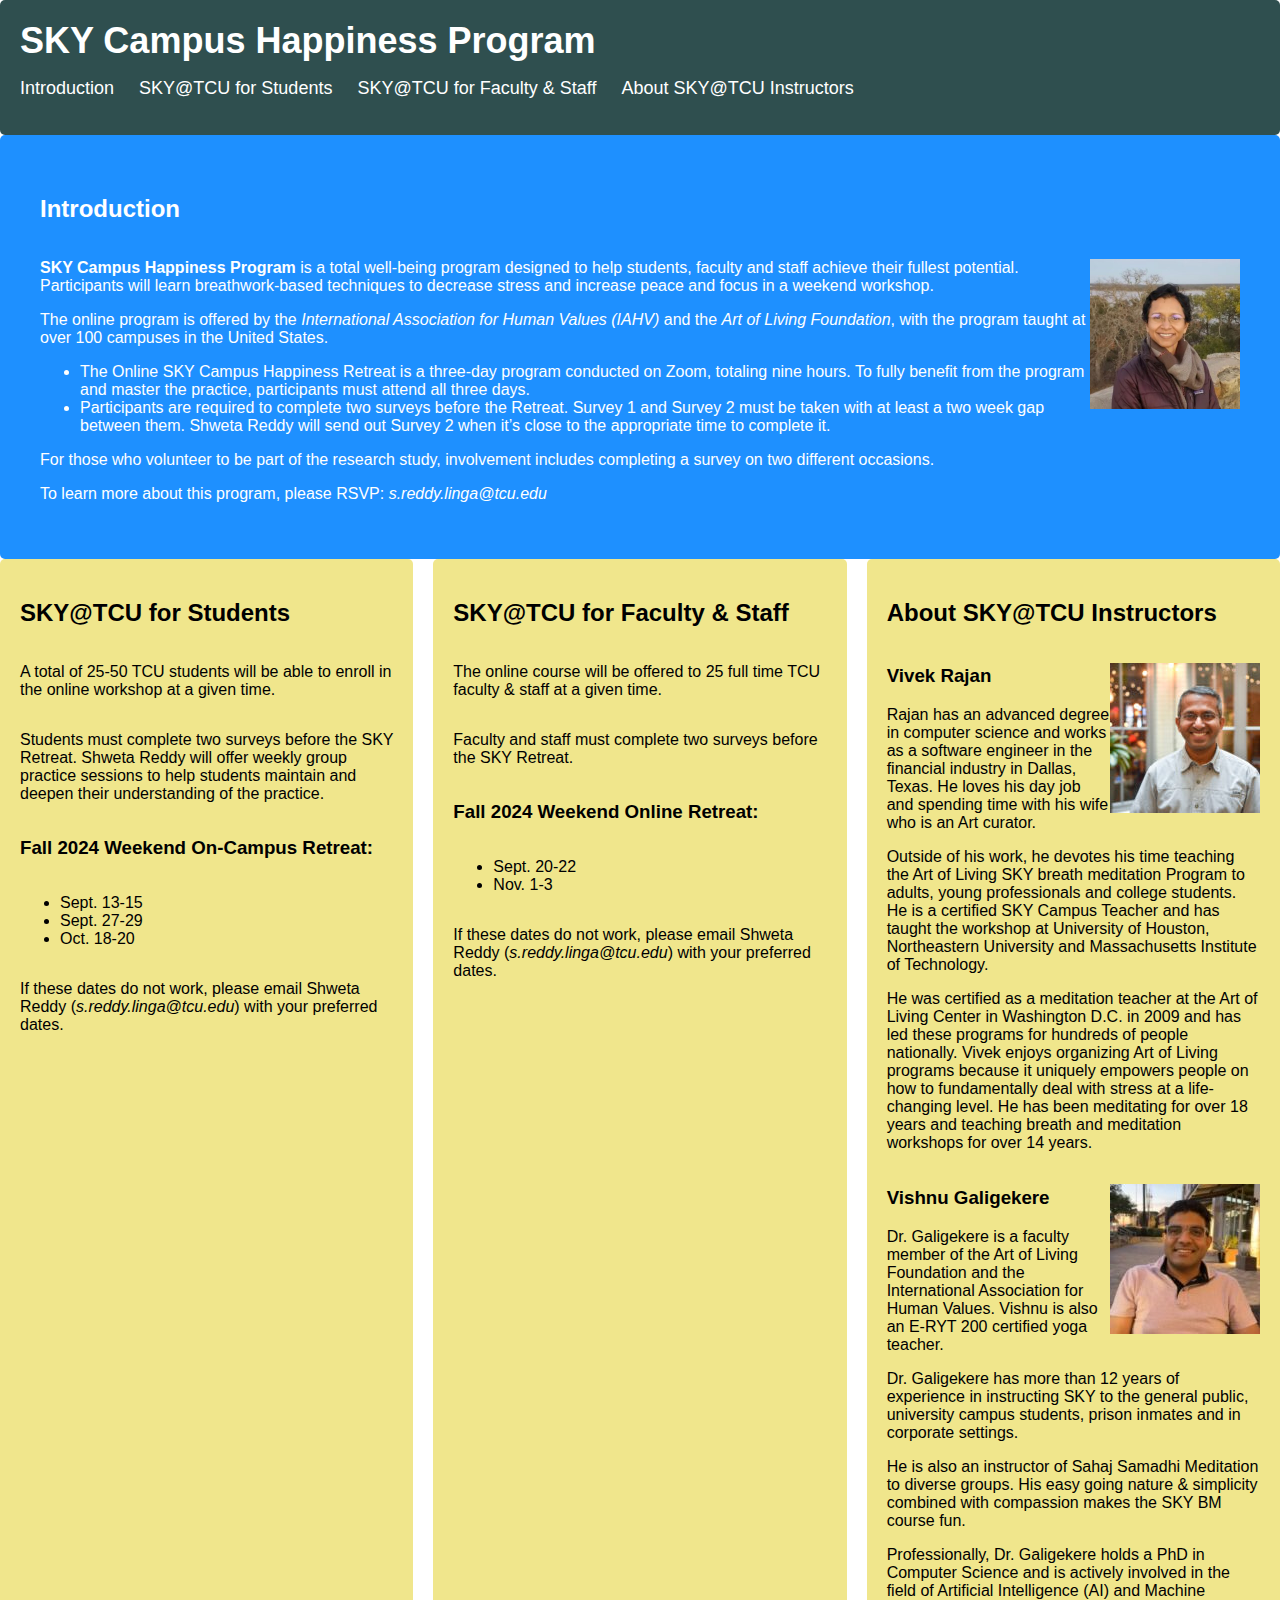
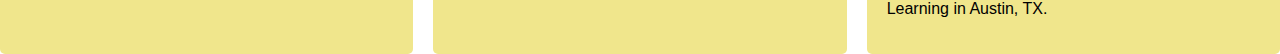
<file: index.html>
<!DOCTYPE html>
<html lang="en">
<head>
    <meta charset="UTF-8">
    <meta name="viewport" content="width=device-width, initial-scale=1.0">
    <title>SKY Campus Happiness Program</title>
    <link rel="stylesheet" href="style.css">
</head>
<body>
    <!-- Header section -->
    <header>
        <h1>SKY Campus Happiness Program</h1>
        <nav>
            <ul>
                <li><a href="#introduction">Introduction</a></li>
                <li><a href="#students">SKY@TCU for Students</a></li>
                <li><a href="#faculty">SKY@TCU for Faculty & Staff</a></li>
                <li><a href="#instructors">About SKY@TCU Instructors</a></li>
            </ul>
        </nav>
    </header>

    <!-- Main content -->
    <main id="introduction" class="hero">
        <h2>Introduction</h2>
        <div>
            <p><img src="images/ShwetaReddy.jpg" alt="Shweta Reddy"><b>SKY Campus Happiness Program</b> is a total well-being program designed to help students, faculty and staff achieve their fullest potential. Participants will learn breathwork-based techniques to decrease stress and increase peace and focus in a weekend workshop.</p>
            <p>The online program is offered by the <i>International Association for Human Values (IAHV)</i> and the <i>Art of Living Foundation</i>, with the program taught at over 100 campuses in the United States.</p>
            <ul>
                <li>The Online SKY Campus Happiness Retreat is a three-day program conducted on Zoom, totaling nine hours. To fully benefit from the program and master the practice, participants must attend all three days.</li>
                <li>Participants are required to complete two surveys before the Retreat. Survey 1 and Survey 2 must be taken with at least a two week gap between them. Shweta Reddy will send out Survey 2 when it’s close to the appropriate time to complete it.</li>
            </ul>
            <p>For those who volunteer to be part of the research study, involvement includes completing a survey on two different occasions.</p>
            <p>To learn more about this program, please RSVP: <i>s.reddy.linga@tcu.edu</i></p>
        </div>
    </main>
    <section class="cards-container">
        <div id="students" class="card">
            <h2>SKY@TCU for Students</h2>
            <p>A total of 25-50 TCU students will be able to enroll in the online workshop at a given time.</p>
            <p>Students must complete two surveys before the SKY Retreat. Shweta Reddy will offer weekly group practice sessions to help students maintain and deepen their understanding of the practice.</p>
            <h3>Fall 2024 Weekend On-Campus Retreat:</h3>
            <ul>
                <li>Sept. 13-15</li>
                <li>Sept. 27-29</li>
                <li>Oct. 18-20</li>
            </ul>
            <p>If these dates do not work, please email Shweta Reddy (<i>s.reddy.linga@tcu.edu</i>) with your preferred dates.</p>
        </div>
        <div id="faculty" class="card">
            <h2>SKY@TCU for Faculty & Staff</h2>
            <p>The online course will be offered to 25 full time TCU faculty & staff at a given time.</p>
            <p>Faculty and staff must complete two surveys before the SKY Retreat.</p>
            <h3>Fall 2024 Weekend Online Retreat:</h3>
            <ul>
                <li>Sept. 20-22</li>
                <li>Nov. 1-3</li>
            </ul>
            <p>If these dates do not work, please email Shweta Reddy (<i>s.reddy.linga@tcu.edu</i>) with your preferred dates.</p>
        </div>
        <div id="instructors" class="card">
            <h2>About SKY@TCU Instructors</h2>
            <div>
                <p><img src="images/VivekRajan.jpg" alt="Vivek Rajan"><h3>Vivek Rajan</h3>Rajan has an advanced degree in computer science and works as a software engineer in the financial industry in Dallas, Texas. He loves his day job and spending time with his wife who is an Art curator.</p>
                <p>Outside of his work, he devotes his time teaching the Art of Living SKY breath meditation Program to adults, young professionals and college students. He is a certified SKY Campus Teacher and has taught the workshop at University of Houston,  Northeastern University and Massachusetts Institute of Technology.</p>
                <p>He was certified as a meditation teacher at the Art of Living Center in Washington D.C. in 2009 and has led these programs for hundreds of people nationally. Vivek enjoys organizing Art of Living programs because it uniquely empowers people on how to fundamentally deal with stress at a life-changing level. He has been meditating for over 18 years and teaching breath and meditation workshops for over 14 years.</p>
            </div>
            <div>
                <p><img src="images/VishnuGaligekere.jpg" alt="Vishnu Galigekere"><h3>Vishnu Galigekere</h3>Dr. Galigekere is a faculty member of the Art of Living Foundation and the International Association for Human Values. Vishnu is also an E-RYT 200 certified yoga teacher.</p>
                <p>Dr. Galigekere has more than 12 years of experience in instructing SKY to the general public, university campus students, prison inmates and in corporate settings.</p>
                <p>He is also an instructor of Sahaj Samadhi Meditation to diverse groups. His easy going nature & simplicity combined with compassion makes the SKY BM course fun.</p>
                <p>Professionally, Dr. Galigekere holds a PhD in Computer Science and is actively involved in the field of Artificial Intelligence (AI) and Machine Learning in Austin, TX.</p>
            </div>
        </div>
    </section>
</body>
</html>
</file>
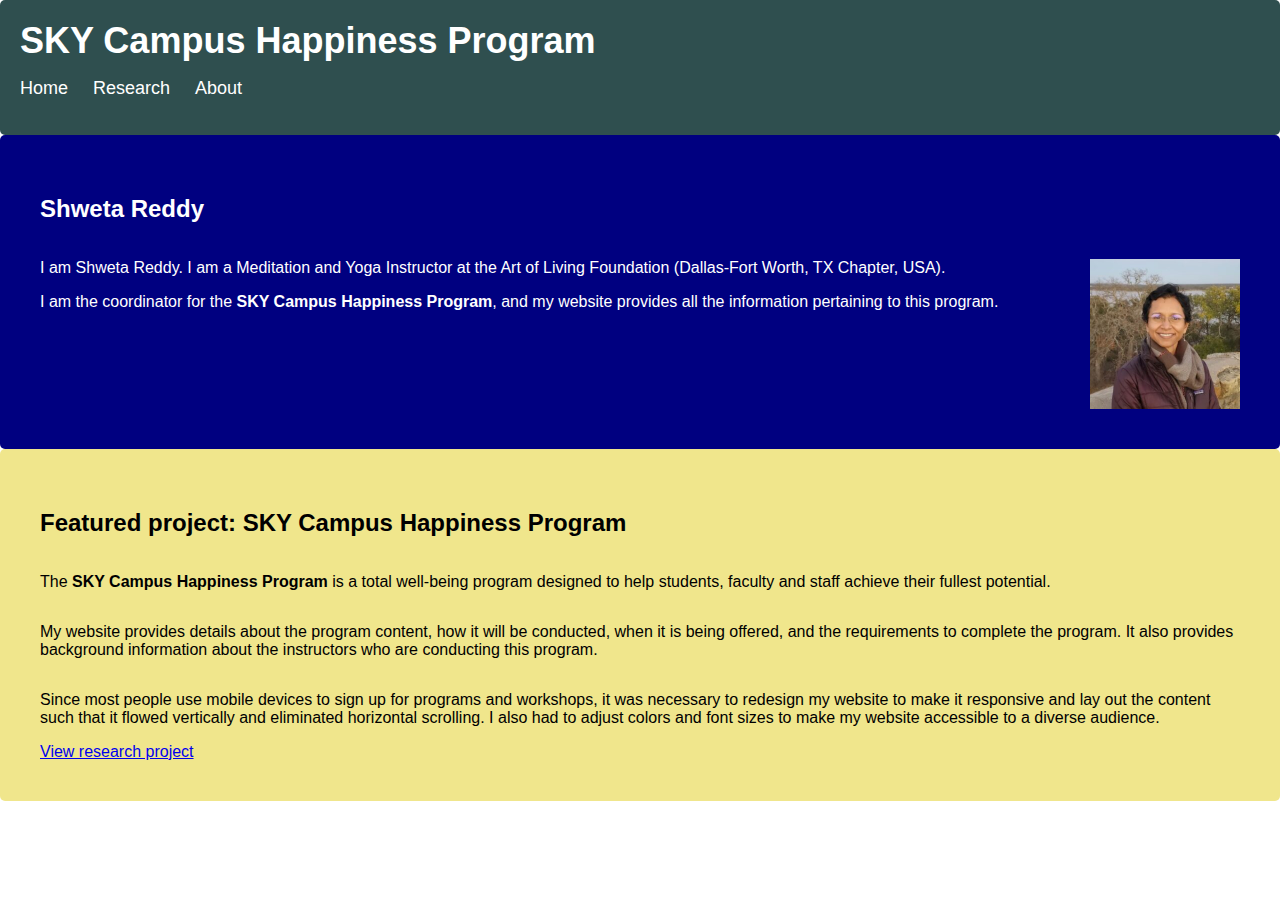
<file: final-portfolio/index.html>
<!DOCTYPE html>
<html lang="en">
<head>
    <meta charset="UTF-8">
    <meta name="viewport" content="width=device-width, initial-scale=1.0">
    <title>SKY Campus Happiness Program</title>
    <link rel="stylesheet" href="style.css">
</head>
<body>
    <header>
        <h1>SKY Campus Happiness Program</h1>
        <nav>
            <ul>
                <li><a href="index.html" title="Portfolio home page">Home</a></li>
                <li><a href="research.html" title="Research project information">Research</a></li>
                <li><a href="about.html" title="About me">About</a></li>
            </ul>
        </nav>
    </header>
    <section id="introduction" class="intro">
        <h2>Shweta Reddy</h2>
        <div>
            <p><img src="images/ShwetaReddy.jpg" alt="Profile image of Shweta Reddy">I am Shweta Reddy. I am a Meditation and Yoga Instructor at the Art of Living Foundation (Dallas-Fort Worth, TX Chapter, USA). </p>
            <p>I am the coordinator for the <b>SKY Campus Happiness Program</b>, and my website provides all the information pertaining to this program.</p>
        </div>
    </section>
    <section class="featured-project">
        <h2>Featured project: SKY Campus Happiness Program</h2>
        <p>The <b>SKY Campus Happiness Program</b> is a total well-being program designed to help students, faculty and staff achieve their fullest potential.</p>
        <p>My website provides details about the program content, how it will be conducted, when it is being offered, and the requirements to complete the program. It also provides background information about the instructors who are conducting this program.</p>
        <p>Since most people use mobile devices to sign up for programs and workshops, it was necessary to redesign my website to make it responsive and lay out the content such that it flowed vertically and eliminated horizontal scrolling. I also had to adjust colors and font sizes to make my website accessible to a diverse audience.</p>
        <div>
            <a href="research.html" title="Research project information">View research project</a>
        </div>
    </section>
</body>
</html>
</file>
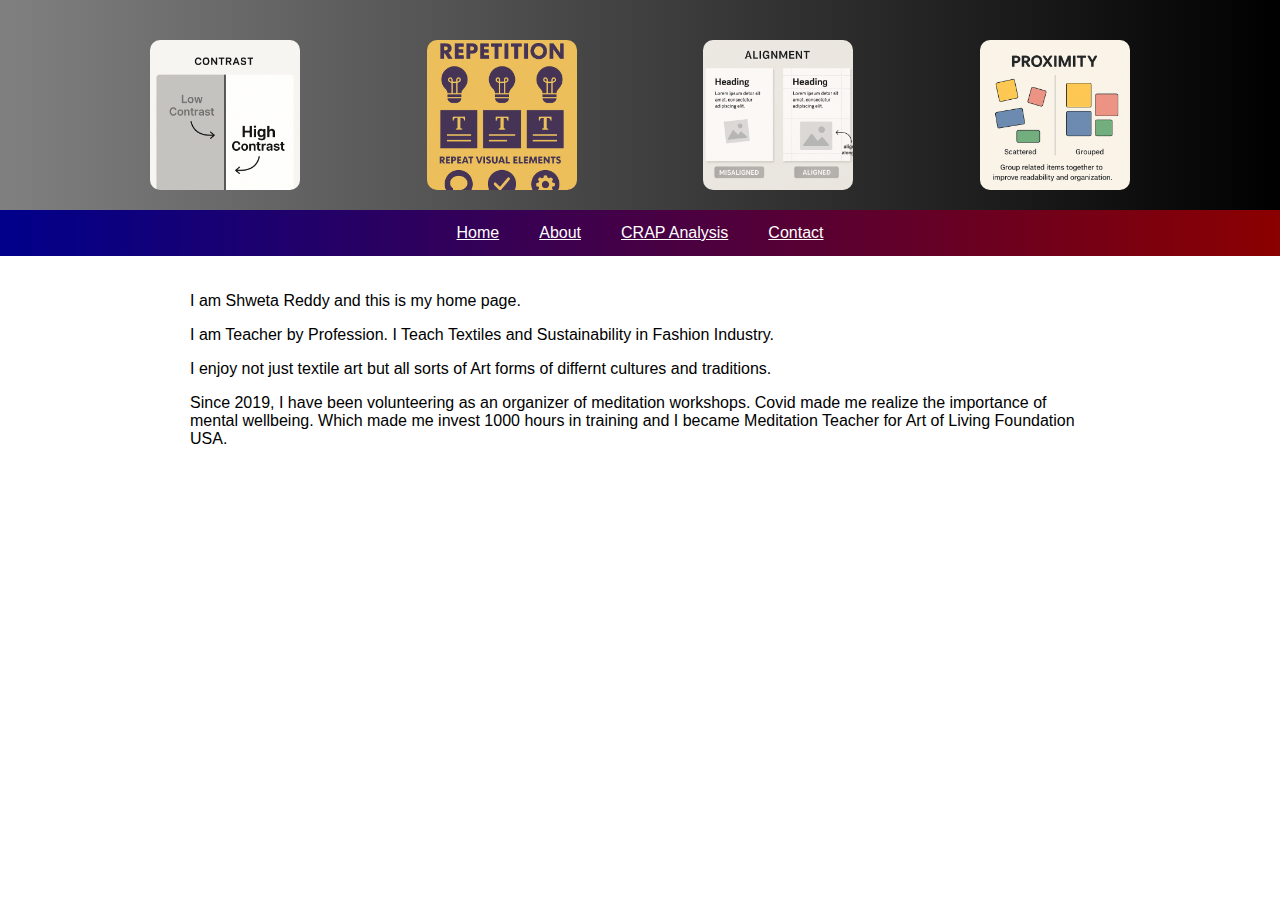
<file: week2/index.html>
<!DOCTYPE html>
<html lang="en">
<head>
  <meta charset="UTF-8" />
  <title>Home</title>
  <link rel="stylesheet" href="style.css" />
</head>
<body>
  <header>
    <img class="banner-image" src="images/Banner_CRAP_Contrast.png" alt="Contrast" />
    <img class="banner-image" src="images/Banner_CRAP_Repetition.png" alt="Repetition" />
    <img class="banner-image" src="images/Banner_CRAP_Alignment.png" alt="Alignment" />
    <img class="banner-image" src="images/Banner_CRAP_Proximity.png" alt="Proximity" />
  </header>
  <nav>
    <a href="index.html">Home</a>
    <a href="about.html">About</a>
    <a href="crap-analysis.html">CRAP Analysis</a>
    <a href="contact.html">Contact</a>
  </nav>
  <main>
    <p>I am Shweta Reddy and this is my home page.</p>
    <p>I am Teacher by Profession. I Teach Textiles and Sustainability in Fashion Industry.</p>
	<p>I enjoy not just textile art but all sorts of Art forms of differnt cultures and traditions.</p>
	<p>Since 2019, I have been volunteering as an organizer of meditation workshops. Covid made me realize the importance of mental wellbeing.
	Which made me invest 1000 hours in training and I became Meditation Teacher for Art of Living Foundation USA.</p>
  </main>
</body>
</html>
</file>
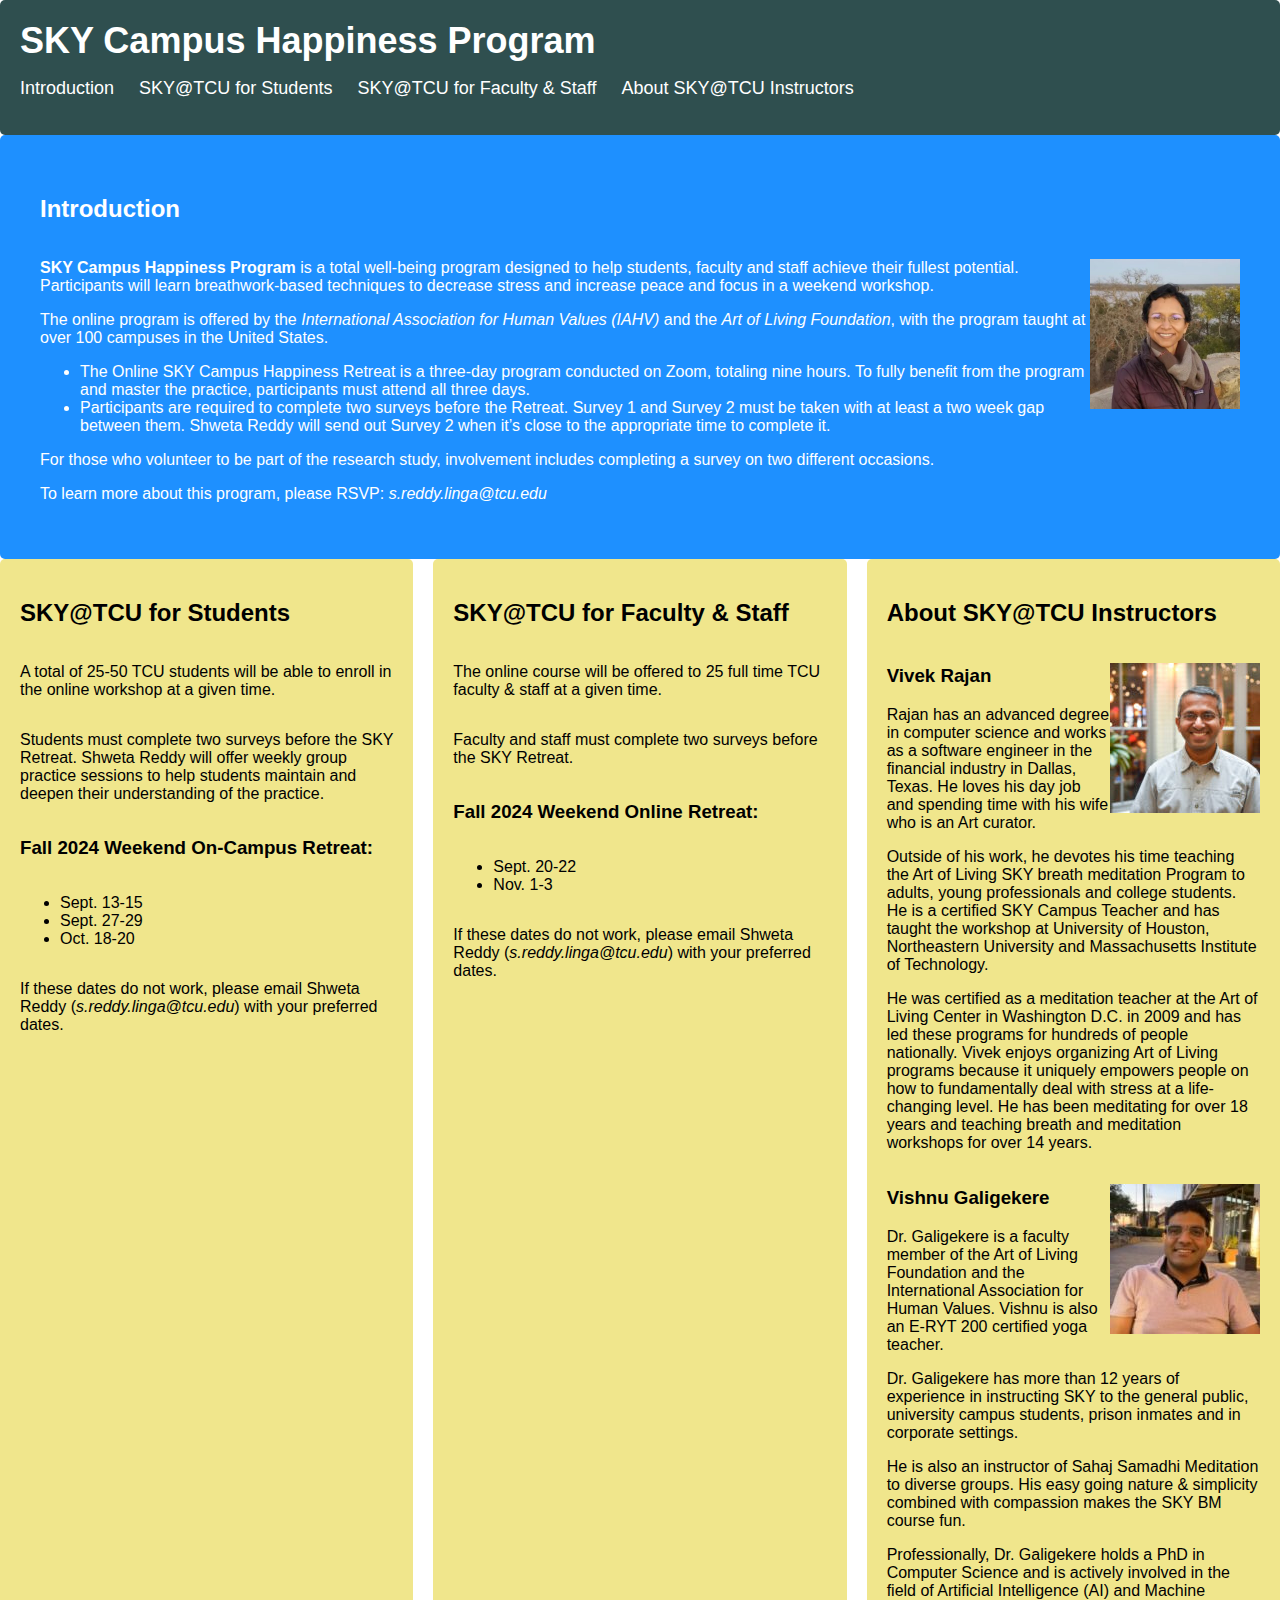
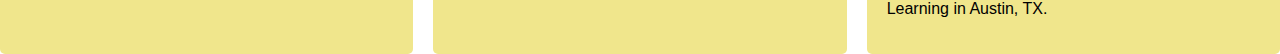
<file: week3/index.html>
<!DOCTYPE html>
<html lang="en">
<head>
    <meta charset="UTF-8">
    <meta name="viewport" content="width=device-width, initial-scale=1.0">
    <title>SKY Campus Happiness Program</title>
    <link rel="stylesheet" href="style.css">
</head>
<body>
    <!-- Header section -->
    <header>
        <h1>SKY Campus Happiness Program</h1>
        <nav>
            <ul>
                <li><a href="#introduction">Introduction</a></li>
                <li><a href="#students">SKY@TCU for Students</a></li>
                <li><a href="#faculty">SKY@TCU for Faculty & Staff</a></li>
                <li><a href="#instructors">About SKY@TCU Instructors</a></li>
            </ul>
        </nav>
    </header>

    <!-- Main content -->
    <main id="introduction" class="hero">
        <h2>Introduction</h2>
        <div>
            <p><img src="images/ShwetaReddy.jpg" alt="Profile"><b>SKY Campus Happiness Program</b> is a total well-being program designed to help students, faculty and staff achieve their fullest potential. Participants will learn breathwork-based techniques to decrease stress and increase peace and focus in a weekend workshop.</p>
            <p>The online program is offered by the <i>International Association for Human Values (IAHV)</i> and the <i>Art of Living Foundation</i>, with the program taught at over 100 campuses in the United States.</p>
            <ul>
                <li>The Online SKY Campus Happiness Retreat is a three-day program conducted on Zoom, totaling nine hours. To fully benefit from the program and master the practice, participants must attend all three days.</li>
                <li>Participants are required to complete two surveys before the Retreat. Survey 1 and Survey 2 must be taken with at least a two week gap between them. Shweta Reddy will send out Survey 2 when it’s close to the appropriate time to complete it.</li>
            </ul>
            <p>For those who volunteer to be part of the research study, involvement includes completing a survey on two different occasions.</p>
            <p>To learn more about this program, please RSVP: <i>s.reddy.linga@tcu.edu</i></p>
        </div>
    </main>
    <section class="cards-container">
        <div id="students" class="card">
            <h2>SKY@TCU for Students</h2>
            <p>A total of 25-50 TCU students will be able to enroll in the online workshop at a given time.</p>
            <p>Students must complete two surveys before the SKY Retreat. Shweta Reddy will offer weekly group practice sessions to help students maintain and deepen their understanding of the practice.</p>
            <h3>Fall 2024 Weekend On-Campus Retreat:</h3>
            <ul>
                <li>Sept. 13-15</li>
                <li>Sept. 27-29</li>
                <li>Oct. 18-20</li>
            </ul>
            <p>If these dates do not work, please email Shweta Reddy (<i>s.reddy.linga@tcu.edu</i>) with your preferred dates.</p>
        </div>
        <div id="faculty" class="card">
            <h2>SKY@TCU for Faculty & Staff</h2>
            <p>The online course will be offered to 25 full time TCU faculty & staff at a given time.</p>
            <p>Faculty and staff must complete two surveys before the SKY Retreat.</p>
            <h3>Fall 2024 Weekend Online Retreat:</h3>
            <ul>
                <li>Sept. 20-22</li>
                <li>Nov. 1-3</li>
            </ul>
            <p>If these dates do not work, please email Shweta Reddy (<i>s.reddy.linga@tcu.edu</i>) with your preferred dates.</p>
        </div>
        <div id="instructors" class="card">
            <h2>About SKY@TCU Instructors</h2>
            <div>
                <p><img src="images/VivekRajan.jpg" alt="Vivek Rajan"><h3>Vivek Rajan</h3>Rajan has an advanced degree in computer science and works as a software engineer in the financial industry in Dallas, Texas. He loves his day job and spending time with his wife who is an Art curator.</p>
                <p>Outside of his work, he devotes his time teaching the Art of Living SKY breath meditation Program to adults, young professionals and college students. He is a certified SKY Campus Teacher and has taught the workshop at University of Houston,  Northeastern University and Massachusetts Institute of Technology.</p>
                <p>He was certified as a meditation teacher at the Art of Living Center in Washington D.C. in 2009 and has led these programs for hundreds of people nationally. Vivek enjoys organizing Art of Living programs because it uniquely empowers people on how to fundamentally deal with stress at a life-changing level. He has been meditating for over 18 years and teaching breath and meditation workshops for over 14 years.</p>
            </div>
            <div>
                <p><img src="images/VishnuGaligekere.jpg" alt="Vishnu Galigekere"><h3>Vishnu Galigekere</h3>Dr. Galigekere is a faculty member of the Art of Living Foundation and the International Association for Human Values. Vishnu is also an E-RYT 200 certified yoga teacher.</p>
                <p>Dr. Galigekere has more than 12 years of experience in instructing SKY to the general public, university campus students, prison inmates and in corporate settings.</p>
                <p>He is also an instructor of Sahaj Samadhi Meditation to diverse groups. His easy going nature & simplicity combined with compassion makes the SKY BM course fun.</p>
                <p>Professionally, Dr. Galigekere holds a PhD in Computer Science and is actively involved in the field of Artificial Intelligence (AI) and Machine Learning in Austin, TX.</p>
            </div>
        </div>
    </section>
</body>
</html>
</file>
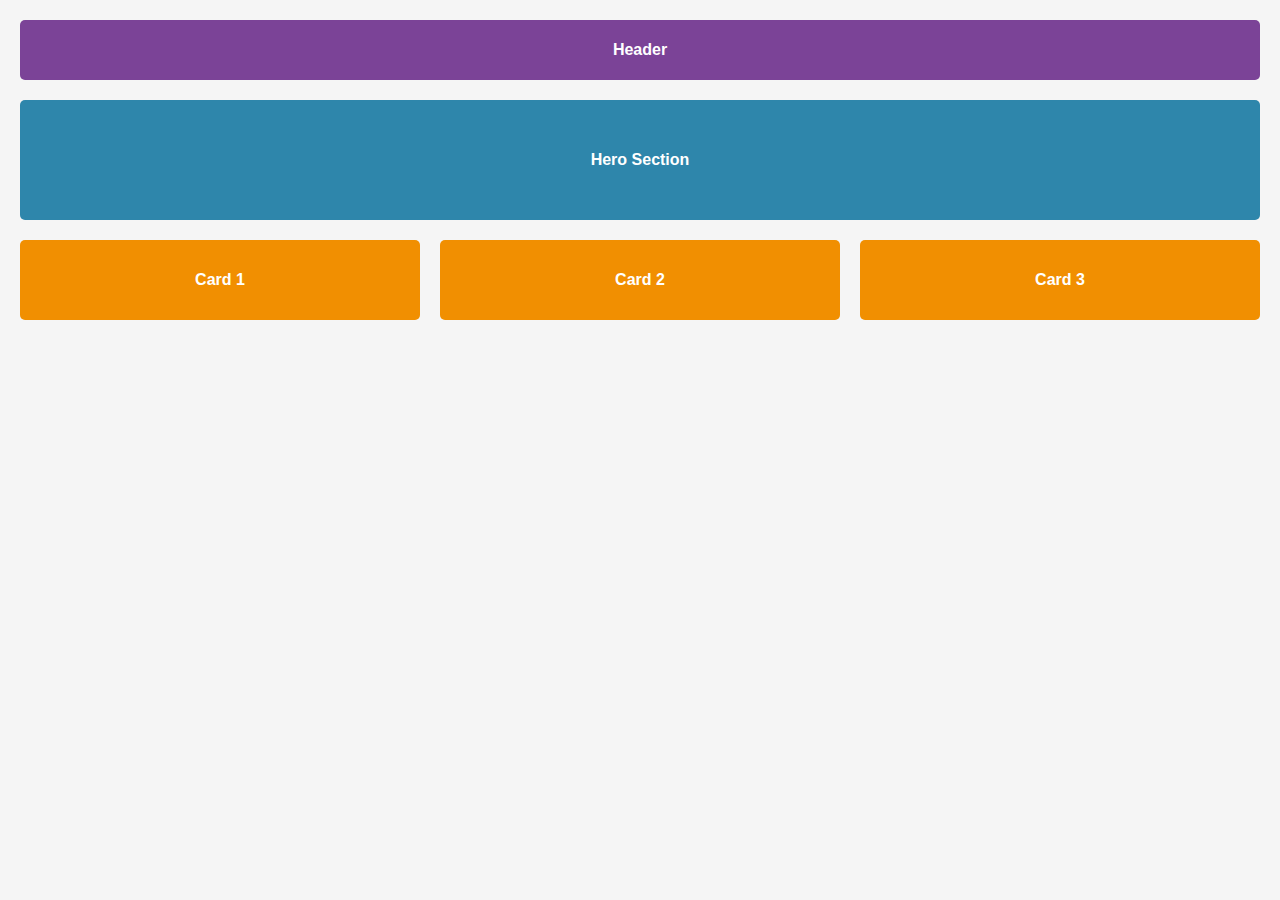
<file: index-flexbox.html>
<!DOCTYPE html>
<html lang="en">
<head>
    <meta charset="UTF-8">
    <meta name="viewport" content="width=device-width, initial-scale=1.0">
    <title>Flexbox Layout</title>
    <link rel="stylesheet" href="style-flexbox.css">
</head>
<body>
    <header class="header">Header</header>
    <main class="hero">Hero Section</main>
    <section class="cards-container">
        <div class="card">Card 1</div>
        <div class="card">Card 2</div>
        <div class="card">Card 3</div>
    </section>
</body>
</html>
</file>
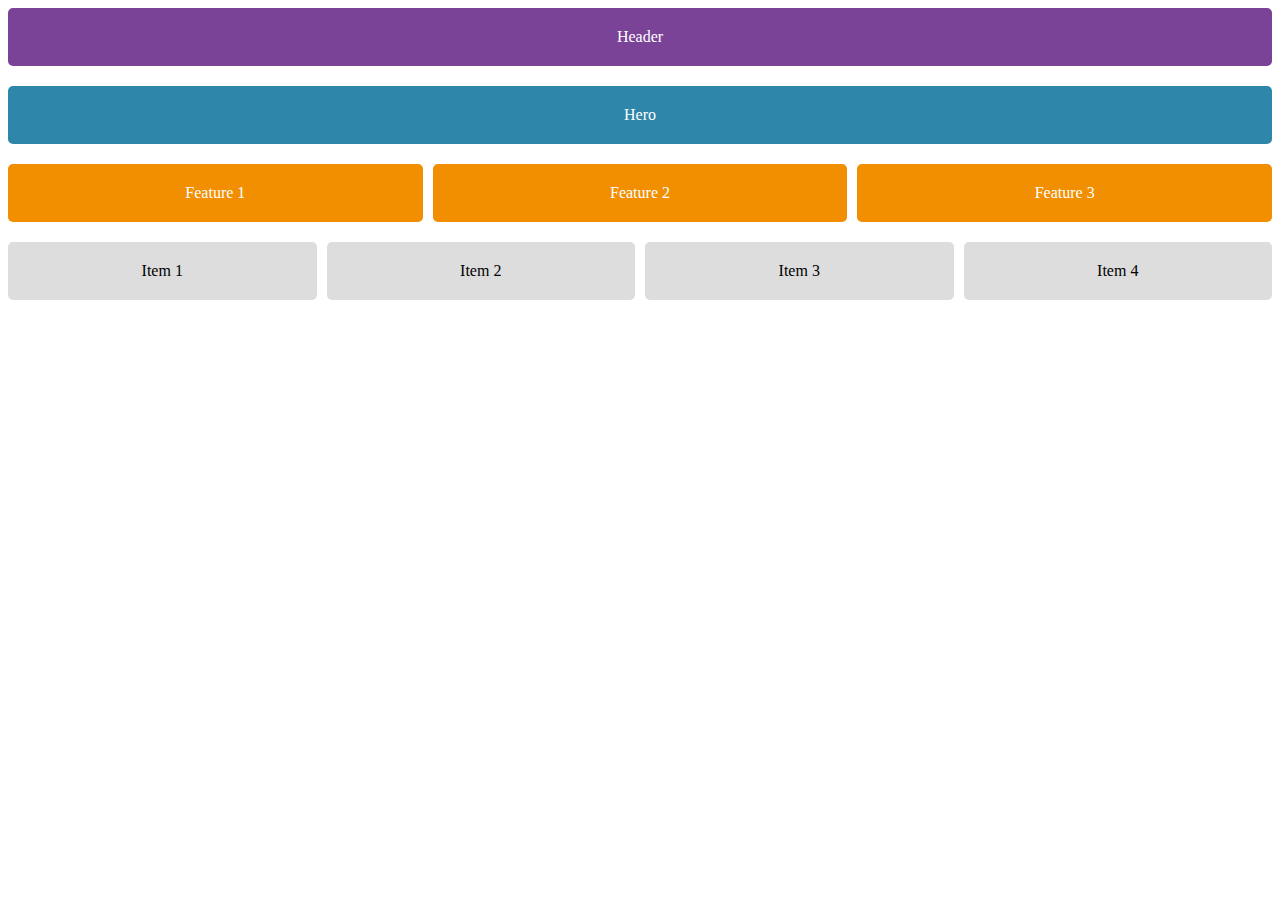
<file: index-gridlayout.html>
<!DOCTYPE html>
<html lang="en">
<head>
  <meta charset="UTF-8">
  <meta name="viewport" content="width=device-width, initial-scale=1.0">
  <title>Grid Layout</title>
  <link rel="stylesheet" href="style-gridlayout.css">
</head>
<body>
  <div class="grid-container">
    <div class="header">Header</div>
    <div class="hero">Hero</div>
    <div class="features">
      <div>Feature 1</div>
      <div>Feature 2</div>
      <div>Feature 3</div>
    </div>
    <div class="gallery">
      <div>Item 1</div>
      <div>Item 2</div>
      <div>Item 3</div>
      <div>Item 4</div>
    </div>
  </div>
</body>
</html>
</file>
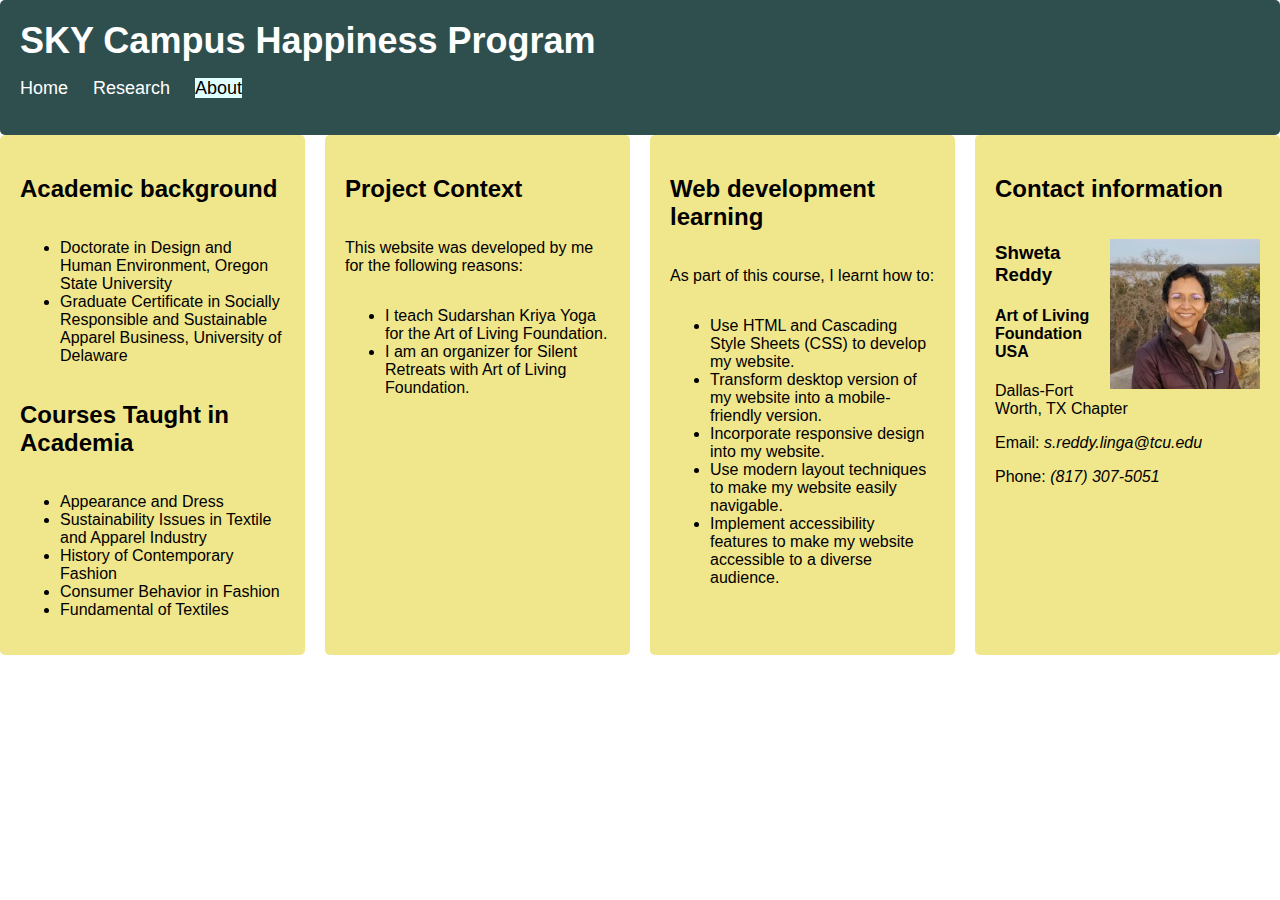
<file: final-portfolio/about.html>
<!DOCTYPE html>
<html lang="en">
<head>
    <meta charset="UTF-8">
    <meta name="viewport" content="width=device-width, initial-scale=1.0">
    <title>SKY Campus Happiness Program</title>
    <link rel="stylesheet" href="style.css">
</head>
<body>
    <header>
        <h1>SKY Campus Happiness Program</h1>
        <nav>
            <ul>
                <li><a href="index.html" title="Portfolio home page">Home</a></li>
                <li><a href="research.html" title="Research project information">Research</a></li>
                <li><a href="about.html" title="About me" class="current">About</a></li>
            </ul>
        </nav>
    </header>
    <section class="cards-container">
        <div id="background" class="card">
            <h2>Academic background</h2>
            <ul>
                <li>Doctorate in Design and Human Environment, Oregon State University</li>
                <li>Graduate Certificate in Socially Responsible and Sustainable Apparel Business, University of Delaware</li>
            </ul>
            <h2>Courses Taught in Academia</h2>	
            <ul>
                <li>Appearance and Dress</li>
                <li>Sustainability Issues in Textile and Apparel Industry</li>
                <li>History of Contemporary Fashion</li>
                <li>Consumer Behavior in Fashion</li>
                <li>Fundamental of Textiles</li>
            </ul>
        </div>
        <div id="context" class="card">
            <h2>Project Context</h2>
            <p>This website was developed by me for the following reasons:</p>
            <ul>
                <li>I teach Sudarshan Kriya Yoga for the Art of Living Foundation.</li>
                <li>I am an organizer for Silent Retreats with Art of Living Foundation.</li>
            </ul>    
        </div>
        <div id="learning" class="card">
            <h2>Web development learning</h2>
            <p>As part of this course, I learnt how to:</p>          
            <ul>
                <li>Use HTML and Cascading Style Sheets (CSS) to develop my website.</li>
                <li>Transform desktop version of my website into a mobile-friendly version.</li>
                <li>Incorporate responsive design into my website.</li>
                <li>Use modern layout techniques to make my website easily navigable.</li>
                <li>Implement accessibility features to make my website accessible to a diverse audience.</li>
            </ul>    
        </div>
        <div id="contact" class="card">
            <h2>Contact information</h2>
            <div>
                <p><img src="images/ShwetaReddy.jpg" alt="Profile image of Shweta Reddy"><h3>Shweta Reddy</h3></p>
                <h4>Art of Living Foundation USA</h4>
                <p>Dallas-Fort Worth, TX Chapter</p>
                <p>Email: <i>s.reddy.linga@tcu.edu</i></p>
                <p>Phone: <i>(817) 307-5051</i></p>
            </div>
        </div>
    </section>
</body>
</html>
</file>
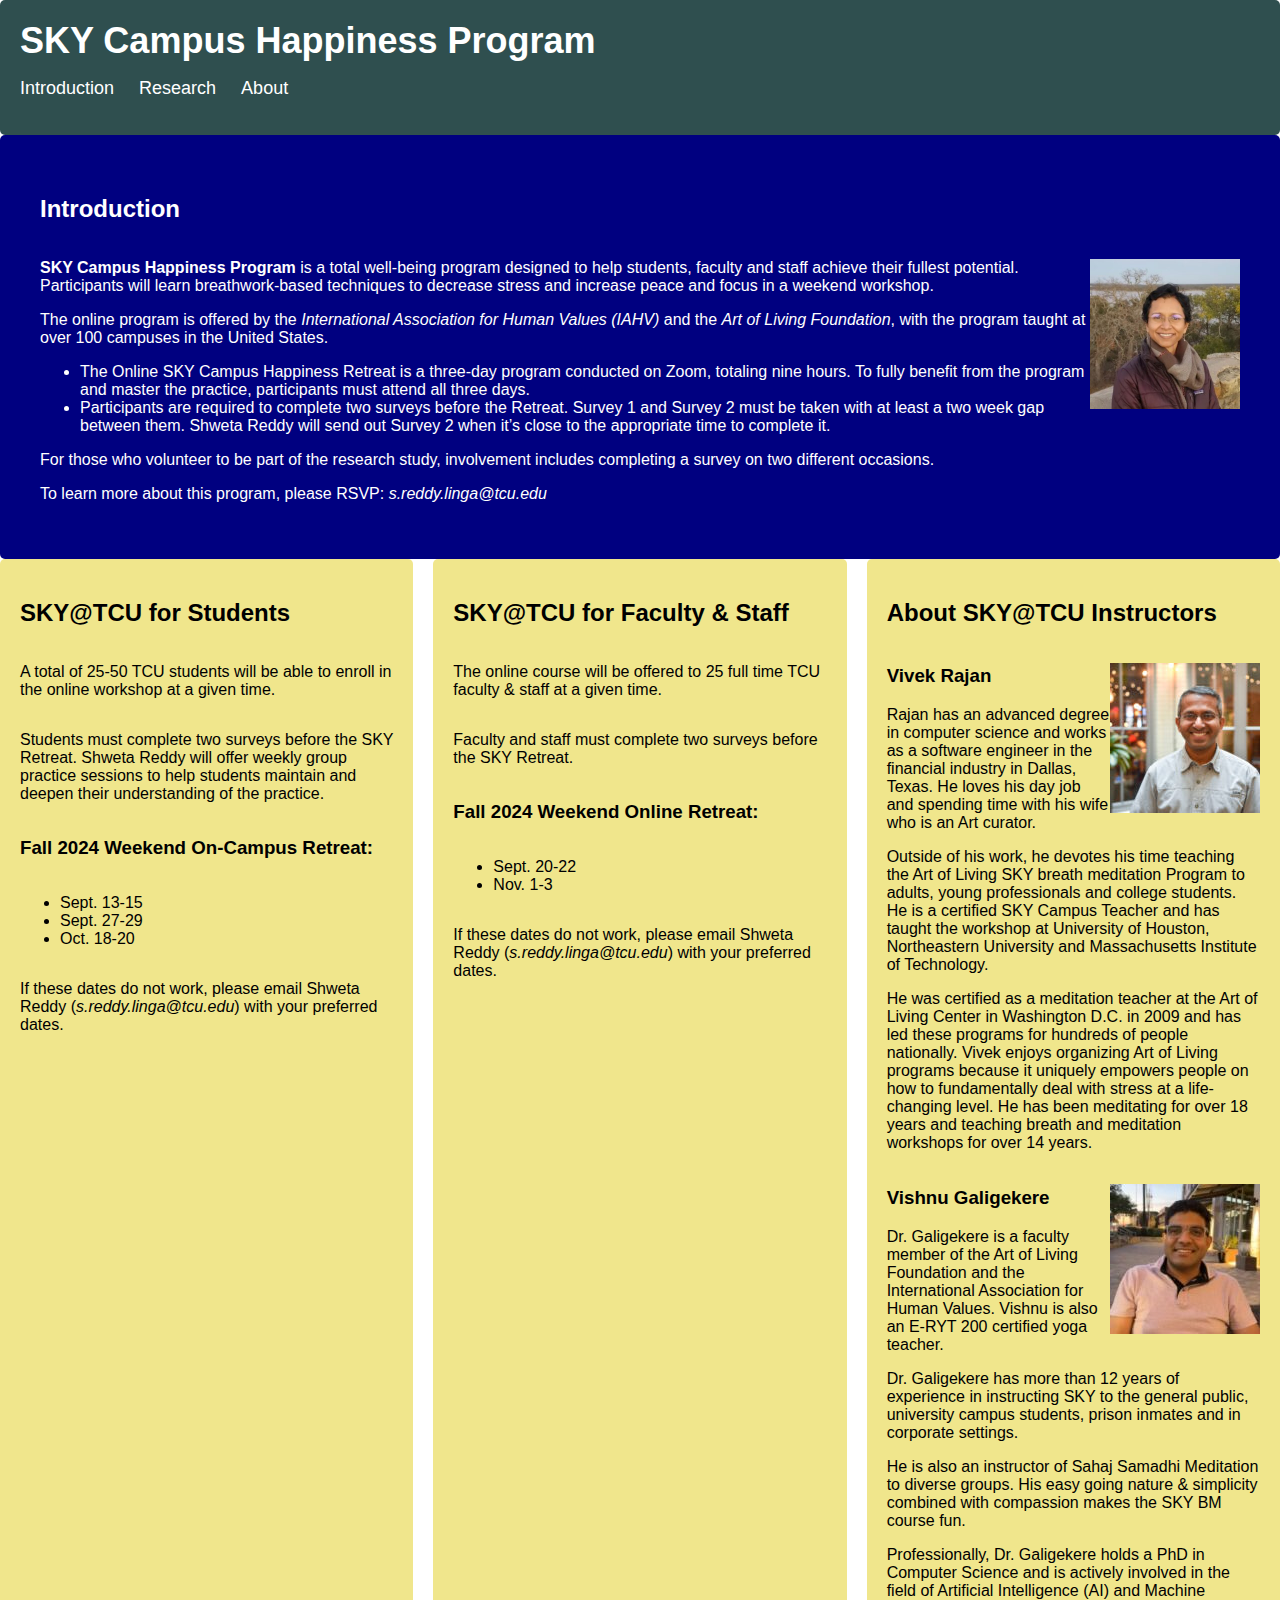
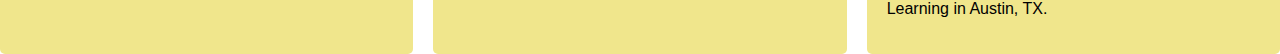
<file: final-portfolio/research.html>
<!DOCTYPE html>
<html lang="en">
<head>
    <meta charset="UTF-8">
    <meta name="viewport" content="width=device-width, initial-scale=1.0">
    <title>SKY Campus Happiness Program</title>
    <link rel="stylesheet" href="style.css">
</head>
<body>
    <header>
        <h1>SKY Campus Happiness Program</h1>
        <nav>
            <ul>
                <li><a href="index.html">Introduction</a></li>
                <li><a href="research.html">Research</a></li>
                <li><a href="about.html">About</a></li>
            </ul>
        </nav>
    </header>

    <main id="introduction" class="hero">
        <h2>Introduction</h2>
        <div>
            <p><img src="images/ShwetaReddy.jpg" alt="Shweta Reddy"><b>SKY Campus Happiness Program</b> is a total well-being program designed to help students, faculty and staff achieve their fullest potential. Participants will learn breathwork-based techniques to decrease stress and increase peace and focus in a weekend workshop.</p>
            <p>The online program is offered by the <i>International Association for Human Values (IAHV)</i> and the <i>Art of Living Foundation</i>, with the program taught at over 100 campuses in the United States.</p>
            <ul>
                <li>The Online SKY Campus Happiness Retreat is a three-day program conducted on Zoom, totaling nine hours. To fully benefit from the program and master the practice, participants must attend all three days.</li>
                <li>Participants are required to complete two surveys before the Retreat. Survey 1 and Survey 2 must be taken with at least a two week gap between them. Shweta Reddy will send out Survey 2 when it’s close to the appropriate time to complete it.</li>
            </ul>
            <p>For those who volunteer to be part of the research study, involvement includes completing a survey on two different occasions.</p>
            <p>To learn more about this program, please RSVP: <i>s.reddy.linga@tcu.edu</i></p>
        </div>
    </main>
    <section class="cards-container">
        <div id="students" class="card">
            <h2>SKY@TCU for Students</h2>
            <p>A total of 25-50 TCU students will be able to enroll in the online workshop at a given time.</p>
            <p>Students must complete two surveys before the SKY Retreat. Shweta Reddy will offer weekly group practice sessions to help students maintain and deepen their understanding of the practice.</p>
            <h3>Fall 2024 Weekend On-Campus Retreat:</h3>
            <ul>
                <li>Sept. 13-15</li>
                <li>Sept. 27-29</li>
                <li>Oct. 18-20</li>
            </ul>
            <p>If these dates do not work, please email Shweta Reddy (<i>s.reddy.linga@tcu.edu</i>) with your preferred dates.</p>
        </div>
        <div id="faculty" class="card">
            <h2>SKY@TCU for Faculty & Staff</h2>
            <p>The online course will be offered to 25 full time TCU faculty & staff at a given time.</p>
            <p>Faculty and staff must complete two surveys before the SKY Retreat.</p>
            <h3>Fall 2024 Weekend Online Retreat:</h3>
            <ul>
                <li>Sept. 20-22</li>
                <li>Nov. 1-3</li>
            </ul>
            <p>If these dates do not work, please email Shweta Reddy (<i>s.reddy.linga@tcu.edu</i>) with your preferred dates.</p>
        </div>
        <div id="instructors" class="card">
            <h2>About SKY@TCU Instructors</h2>
            <div>
                <p><img src="images/VivekRajan.jpg" alt="Vivek Rajan"><h3>Vivek Rajan</h3>Rajan has an advanced degree in computer science and works as a software engineer in the financial industry in Dallas, Texas. He loves his day job and spending time with his wife who is an Art curator.</p>
                <p>Outside of his work, he devotes his time teaching the Art of Living SKY breath meditation Program to adults, young professionals and college students. He is a certified SKY Campus Teacher and has taught the workshop at University of Houston,  Northeastern University and Massachusetts Institute of Technology.</p>
                <p>He was certified as a meditation teacher at the Art of Living Center in Washington D.C. in 2009 and has led these programs for hundreds of people nationally. Vivek enjoys organizing Art of Living programs because it uniquely empowers people on how to fundamentally deal with stress at a life-changing level. He has been meditating for over 18 years and teaching breath and meditation workshops for over 14 years.</p>
            </div>
            <div>
                <p><img src="images/VishnuGaligekere.jpg" alt="Vishnu Galigekere"><h3>Vishnu Galigekere</h3>Dr. Galigekere is a faculty member of the Art of Living Foundation and the International Association for Human Values. Vishnu is also an E-RYT 200 certified yoga teacher.</p>
                <p>Dr. Galigekere has more than 12 years of experience in instructing SKY to the general public, university campus students, prison inmates and in corporate settings.</p>
                <p>He is also an instructor of Sahaj Samadhi Meditation to diverse groups. His easy going nature & simplicity combined with compassion makes the SKY BM course fun.</p>
                <p>Professionally, Dr. Galigekere holds a PhD in Computer Science and is actively involved in the field of Artificial Intelligence (AI) and Machine Learning in Austin, TX.</p>
            </div>
        </div>
    </section>
</body>
</html>
</file>
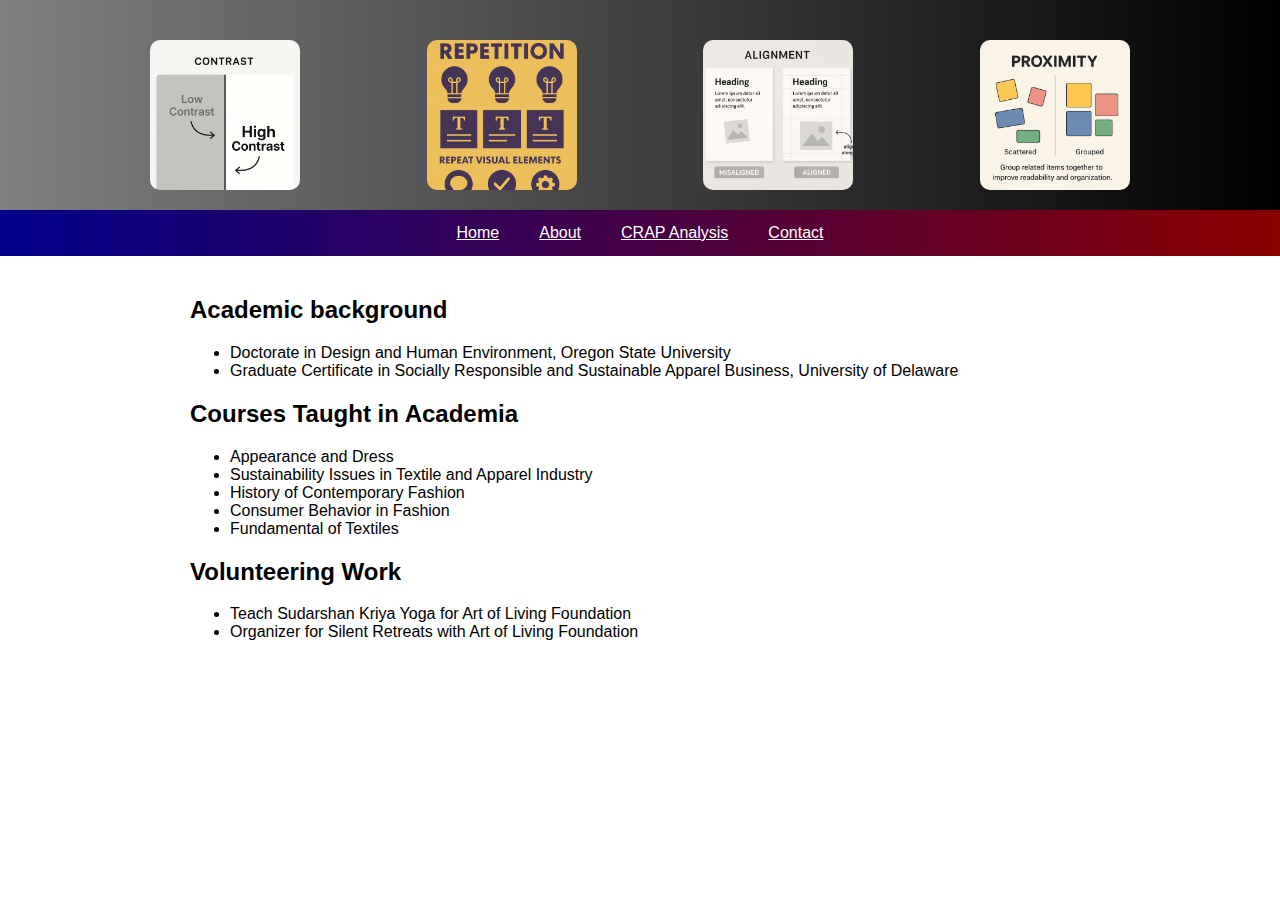
<file: week2/about.html>
<!DOCTYPE html>
<html lang="en">
<head>
  <meta charset="UTF-8" />
  <title>About</title>
  <link rel="stylesheet" href="style.css" />
</head>
<body>
  <header>
    <img class="banner-image" src="images/Banner_CRAP_Contrast.png" alt="Contrast" />
    <img class="banner-image" src="images/Banner_CRAP_Repetition.png" alt="Repetition" />
    <img class="banner-image" src="images/Banner_CRAP_Alignment.png" alt="Alignment" />
    <img class="banner-image" src="images/Banner_CRAP_Proximity.png" alt="Proximity" />
  </header>
  <nav>
    <a href="index.html">Home</a>
    <a href="about.html">About</a>
    <a href="crap-analysis.html">CRAP Analysis</a>
    <a href="contact.html">Contact</a>
  </nav>
  <main>
    <h2>Academic background</h2>
    <ul>
      <li>Doctorate in Design and Human Environment, Oregon State University</li>
      <li>Graduate Certificate in Socially Responsible and Sustainable Apparel Business, University of Delaware</li>
    </ul>
    <h2>Courses Taught in Academia</h2>	
    <ul>
      <li>Appearance and Dress</li>
      <li>Sustainability Issues in Textile and Apparel Industry</li>
      <li>History of Contemporary Fashion</li>
      <li>Consumer Behavior in Fashion</li>
      <li>Fundamental of Textiles</li>
    </ul>
    <h2>Volunteering Work</h2>
    <ul>
      <li>Teach Sudarshan Kriya Yoga for Art of Living Foundation</li>
      <li>Organizer for Silent Retreats with Art of Living Foundation</li>
    </ul>    
  </main>
</body>
</html>
</file>
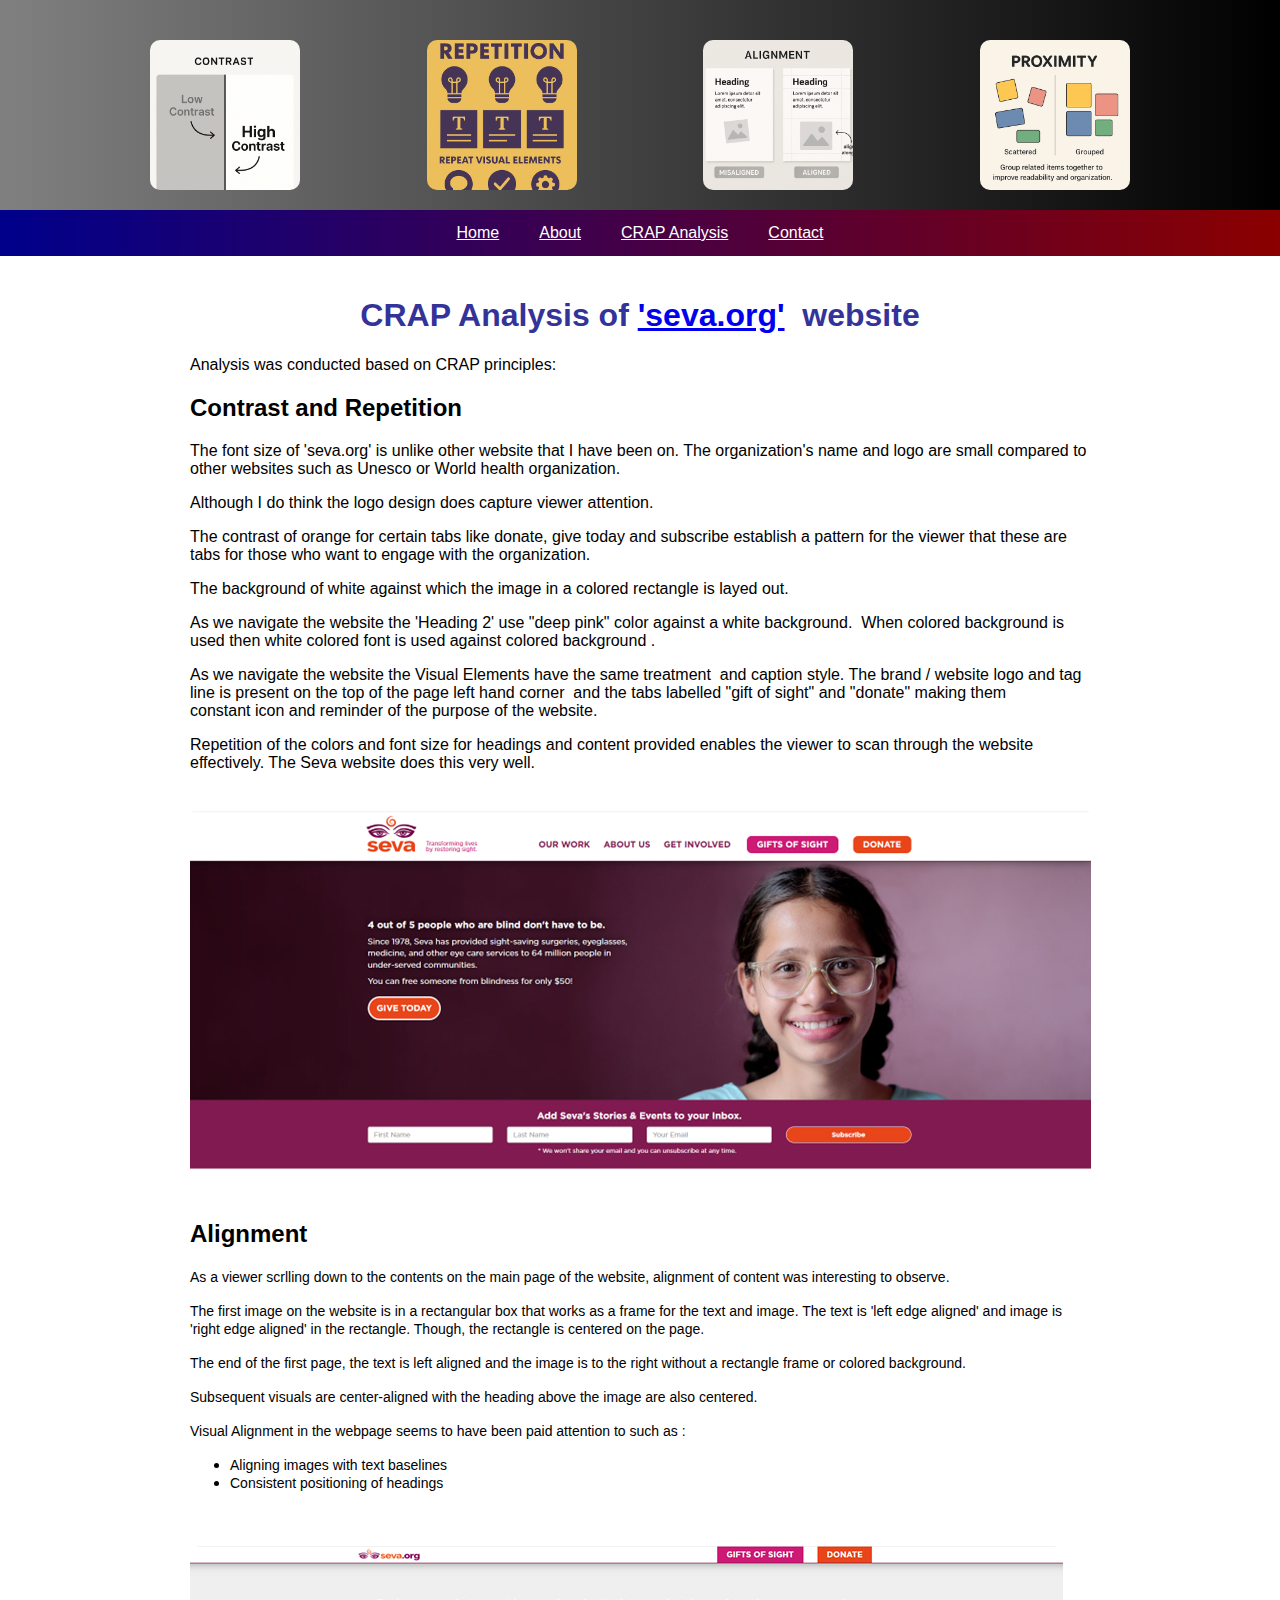
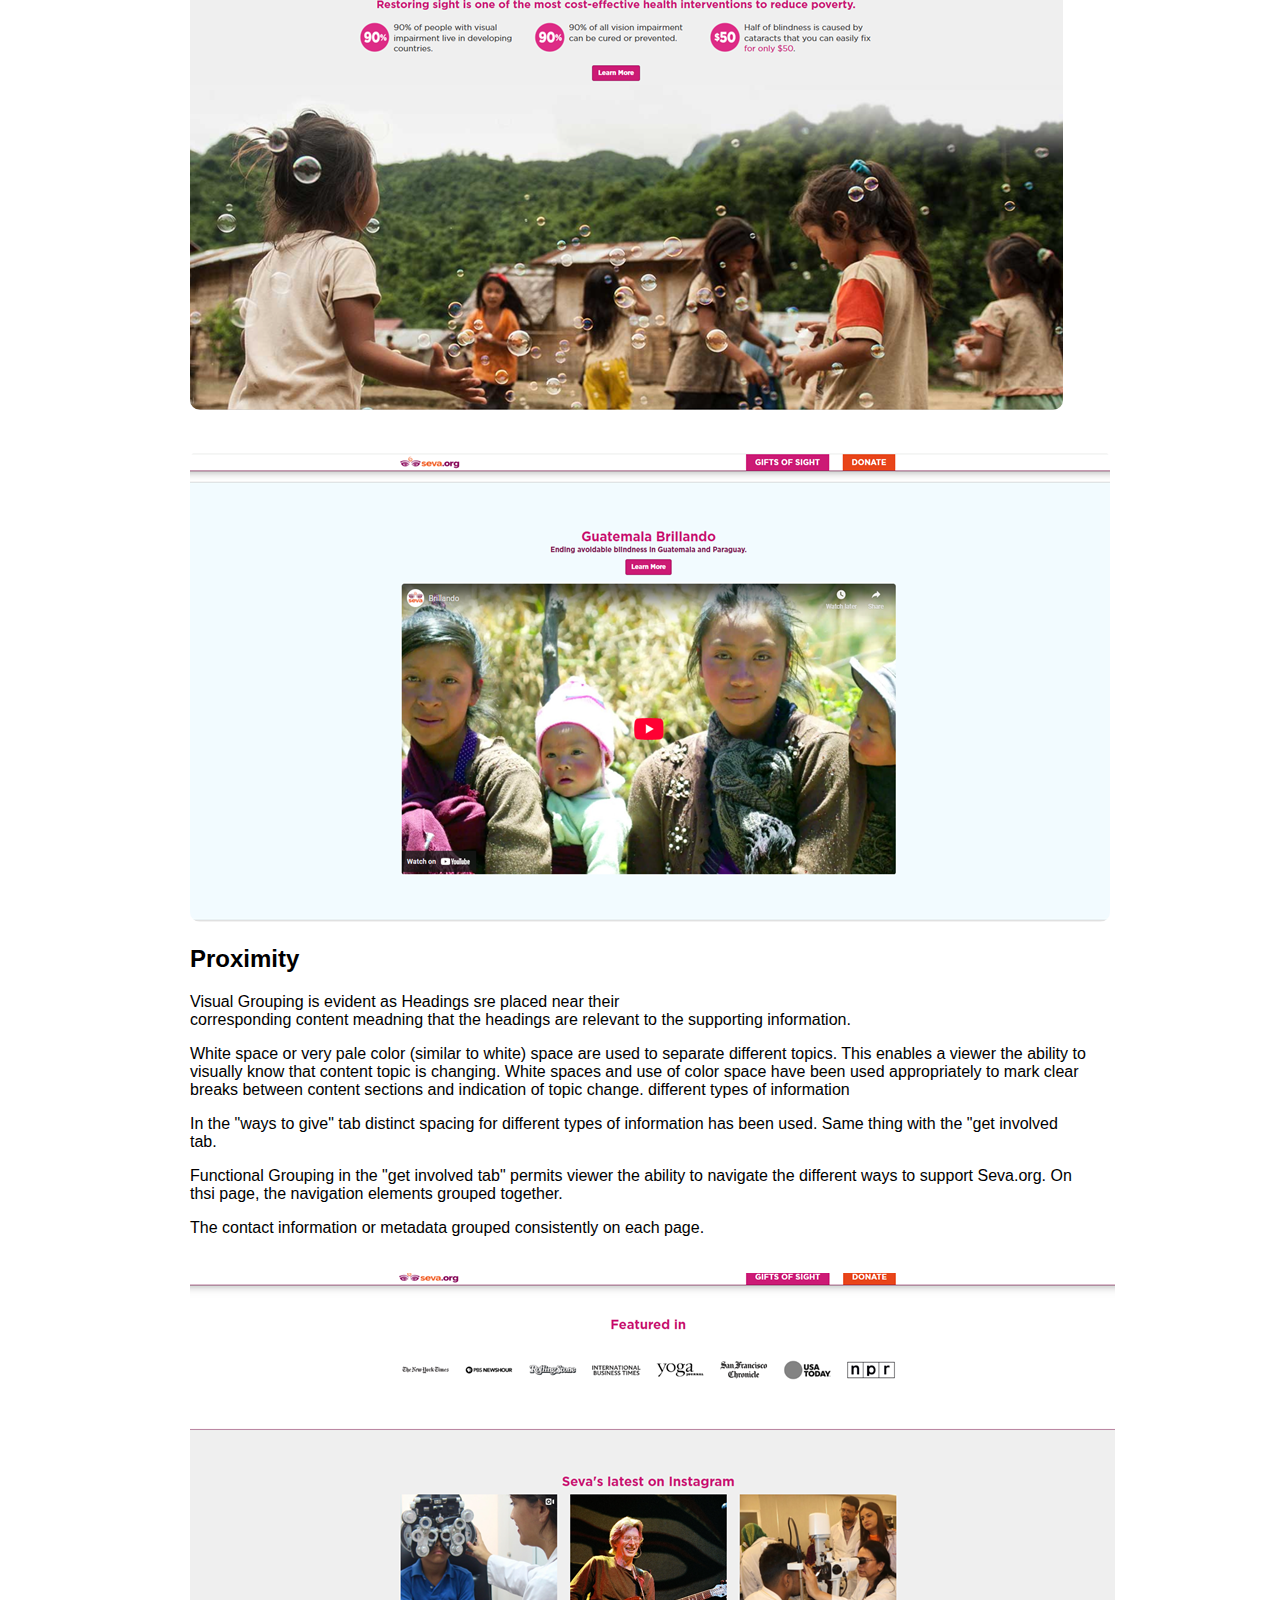
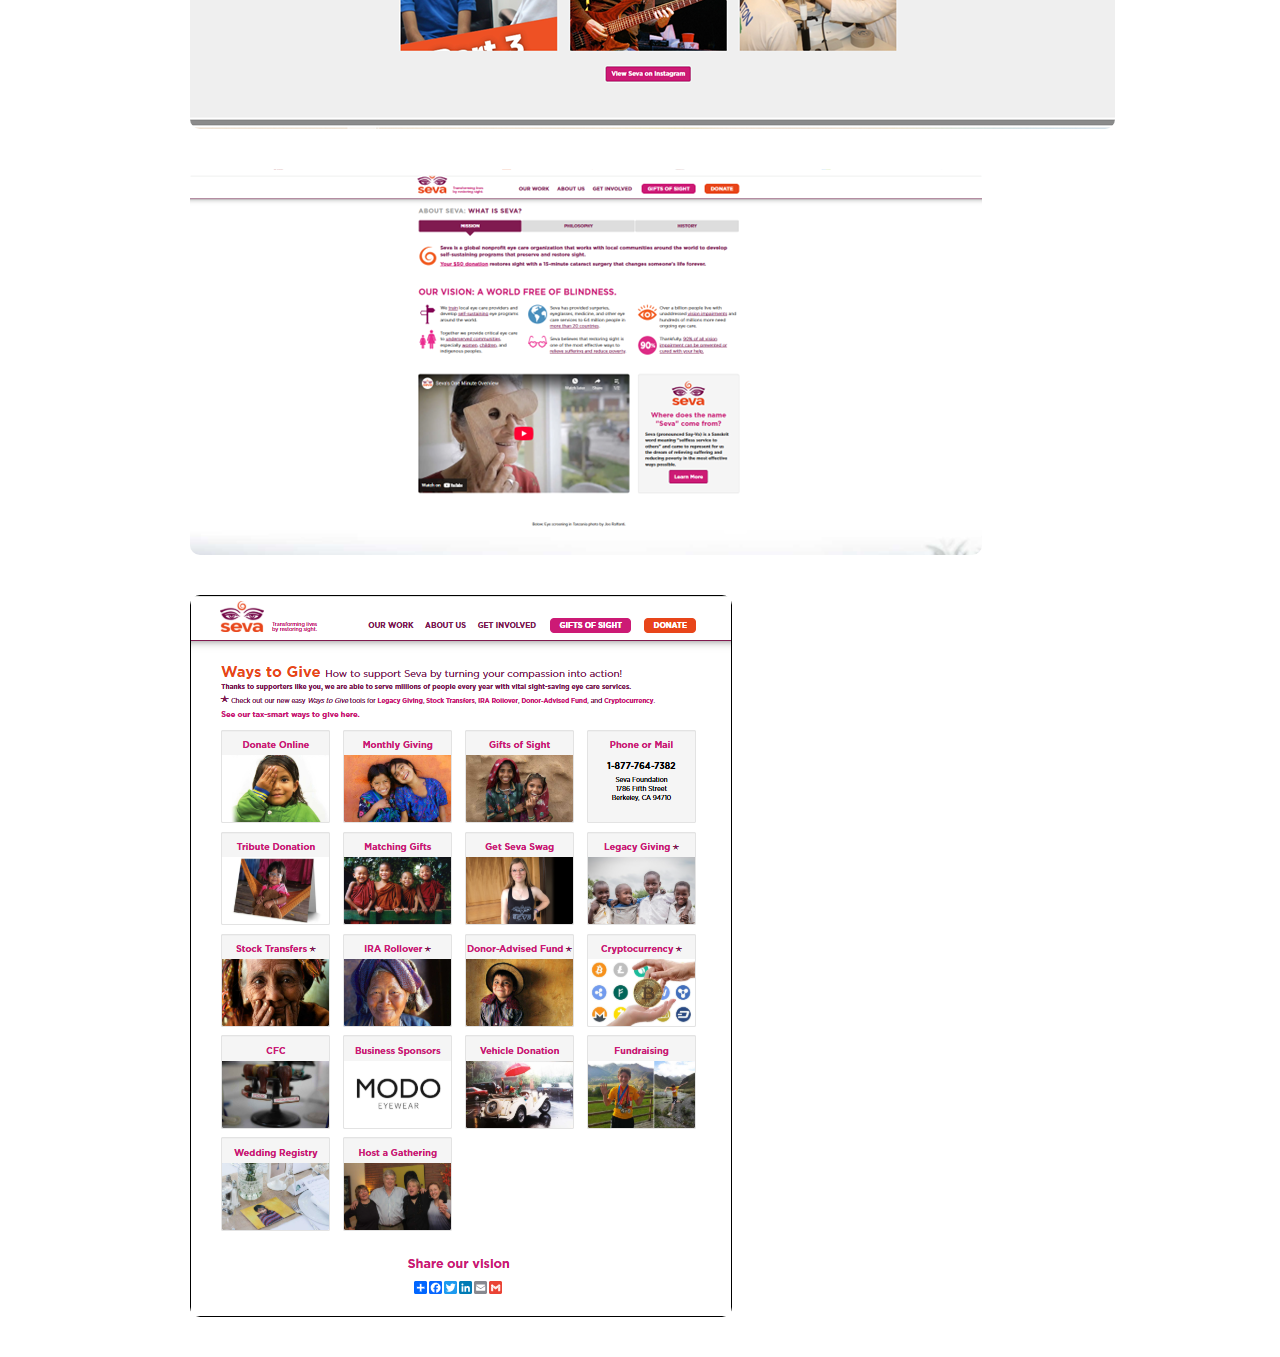
<file: week2/crap-analysis.html>
<!DOCTYPE html>
<html lang="en">
<head>
  <meta charset="UTF-8" />
  <title>CRAP Analysis</title>
  <link rel="stylesheet" href="style.css" />
</head>
<body>
	<header>
    <img class="banner-image" src="images/Banner_CRAP_Contrast.png" alt="Contrast" />
    <img class="banner-image" src="images/Banner_CRAP_Repetition.png" alt="Repetition" />
    <img class="banner-image" src="images/Banner_CRAP_Alignment.png" alt="Alignment" />
    <img class="banner-image" src="images/Banner_CRAP_Proximity.png" alt="Proximity" />
	</header>
	<nav>
    <a href="index.html">Home</a>
    <a href="about.html">About</a>
    <a href="crap-analysis.html">CRAP Analysis</a>
    <a href="contact.html">Contact</a>
  </nav>
  <main>
    <h1 style="text-align: center;"><span style="color: #333399;"><strong>CRAP Analysis of&nbsp;<a href="https://www.seva.org/site/SPageServer/">'seva.org'</a>&nbsp; website</strong></span></h1>
    <p>Analysis was conducted based on CRAP principles:</p>
    <h2>Contrast and Repetition&nbsp;</h2>
    The font size of 'seva.org' is unlike other website that I have been on. The organization's name and logo are small compared to other websites such as Unesco or World health organization.</p>
    <p>Although I do think the logo design does capture viewer attention.</p>
    <p>The contrast of orange for certain tabs like donate, give today and subscribe establish a pattern for the viewer that these are tabs for those who want to engage with the organization.&nbsp;</p>
    <p>The background of white against which the image in a colored rectangle is layed out.</p>
    <p>As we navigate the website the 'Heading 2' use "deep pink" color against a white background.&nbsp; When colored background is used then white colored font is used against colored background .&nbsp;</p>
    <p>As we navigate the website the&nbsp;Visual Elements have the same treatment&nbsp; and caption style. The brand / website logo and tag line is present on the top of the page left hand corner&nbsp; and the tabs labelled "gift of sight" and "donate" making them constant&nbsp;icon and reminder of the purpose of the website.</p>
    <p>Repetition of the colors and font size for headings and content provided enables the viewer to scan through the website effectively. The Seva website does this very well.</p>
    <p><img src="images/color-contrast.png" alt="Color contrast" /></p>
    <h2>Alignment&nbsp;</h2>
    <p><span style="font-size: 14px;">As a viewer scrlling down to the contents on the main page of the website, alignment of content was interesting to observe.</span></p>
    <p><span style="font-size: 14px;">The first image on the website is in a rectangular box that works as a frame for the text and image. The text is 'left edge aligned' and image is 'right edge aligned' in the rectangle. Though, the rectangle is centered on the page.</span><span style="font-size: 14px;"></span></p>
    <p><span style="font-size: 14px;">The end of the first page, the text is left aligned and the image is to the right without a rectangle frame or colored background.</span></p>
    <p><span style="font-size: 14px;">Subsequent visuals are center-aligned with the heading above the image are also centered.</span></p>
    <p><span style="font-size: 14px;">Visual Alignment in the webpage seems to have been paid attention to such as :</span></p>
    <ul>
    <li><span style="font-size: 14px;"> Aligning images with text baselines&nbsp;</span></li>
    <li><span style="font-size: 14px;"> Consistent positioning of headings<br /><br /></span></li>
    </ul>
    <p><img src="images/Alignment.png" alt="Alignment" /></p>
    <p><img src="images/video.png" alt="Video" /></p>
    <h2>Proximity</h2>
    <p>Visual Grouping is evident as Headings sre placed near their<br />corresponding content meadning that the headings are relevant to the supporting information.&nbsp;</p>
    <p>White space or very pale color (similar to white) space are used to separate different topics. This enables a viewer the ability to visually know that content topic is changing. White spaces and use of color space have been used appropriately to mark clear breaks between content&nbsp;sections and indication of topic change. different types of information</p>
    <p>In the "ways to give" tab distinct spacing for different types of information has been used. Same thing with the "get involved tab.&nbsp;</p>
    <p>Functional Grouping in the "get involved tab" permits viewer the ability to navigate the different ways to support Seva.org. On thsi page, the navigation elements grouped together.</p>
    <p>The contact information or metadata grouped consistently on each page.&nbsp;</p>
    <p><img src="images/Proximity.png" alt="Proximity" /></p>
    <p><img src="images/Proximity2.png" alt="Proximity 2" /></p>
    <p><img src="images/proximity3-Alignment2.png" alt="Proximity 3" /></p>
  </main>
</body>
</html>
</file>
<file: style.css>
body {
    font-family: Arial, sans-serif;
    margin: 0;
    padding: 0;
    background-color: white;
}

header {
    background-color: darkslategray;
    color: white;
    padding: 15px; /* Less padding on mobile */
    border-radius: 5px;
}

h1 {
    font-size: 24px; /* Mobile size as default */
    margin: 0 0 15px 0;
}

nav ul {
    list-style: none;
    padding: 0;
    display: flex;
    flex-direction: column; /* Stack vertically on mobile */
    gap: 15px;
}

nav a {
    color: white;
    text-decoration: none;
    font-size: 18px;
}

img {
    width: 150px;
    height: auto;
    margin-left: 20px 0;
    margin-right: 20px 0;
    float: right;
}

.hero {
    background-color: dodgerblue;
    border-radius: 5px;
    display: flex;
    flex-direction: column;
    padding: 20px;
    color: white;
}

.cards-container {
    display: flex;
    flex-direction: column;
    gap: 20px;
}

.card {
    background-color:khaki;
    border-radius: 5px;
    display: flex;
    flex-direction: column;
    align-items: left;
    justify-content: left;
    color: black;
    padding: 20px;
}


/* Desktop styles (1024px and up) */
@media (min-width: 1024px) {
    header {
        padding: 20px;
    }

    h1 {
        font-size: 36px;
    }
    
    nav ul {
        flex-direction: row; /* Horizontal navigation */
        gap: 25px;
    }
    
    main {
        max-width: 1200px;
        margin: 0 auto;
        padding: 40px;
    }
    
    .hero {
        max-width: 1200px;
        margin: 0 auto;
        padding: 40px;
    }

    .cards-container {
        flex-direction: row;
        gap: 20px;
    }
    
    .card {
        flex: 1;
        padding: 20px;
    }
}
</file>
<file: final-portfolio/style.css>
html {
    scroll-behavior: smooth;
}

body {
    font-family: Arial, sans-serif;
    margin: 0;
    padding: 0;
    background-color: white;
}

header {
    background-color: darkslategray;
    color: white;
    padding: 15px; /* Less padding on mobile */
    border-radius: 5px;
}

a:hover {
    background-color: wheat;
    color: black;
    transform: translateY(-2px);
    transition: all 0.3s ease;
}

a:focus {
    outline: 3px solid sandybrown;
    outline-offset: 2px;
}

h1 {
    font-size: 24px; /* Mobile size as default */
    margin: 0 0 15px 0;
}

nav ul {
    list-style: none;
    padding: 0;
    display: flex;
    flex-direction: column; /* Stack vertically on mobile */
    gap: 15px;
}

nav a {
    color: white;
    text-decoration: none;
    font-size: 18px;
}

nav a.current {
    background-color: lightcyan;
    color: black;
}

img {
    width: 150px;
    height: auto;
    margin-left: 20px 0;
    margin-right: 20px 0;
    float: right;
}

@keyframes fadeIn {
    from { opacity: 0;}
    to { opacity: 1;}
}

.intro {
    background-color: navy;
    border-radius: 5px;
    display: flex;
    flex-direction: column;
    padding: 20px;
    color: white;
    animation: fadeIn 1s ease-in;
}

.featured-project {
    background-color: khaki;
    border-radius: 5px;
    display: flex;
    flex-direction: column;
    padding: 20px;
    color: black;
    animation: fadeIn 1s ease-in;
}

.hero {
    background-color: navy;
    border-radius: 5px;
    display: flex;
    flex-direction: column;
    padding: 20px;
    color: white;
    animation: fadeIn 1s ease-in;
}

.cards-container {
    display: flex;
    flex-direction: column;
    gap: 20px;
}

.card {
    background-color:khaki;
    border-radius: 5px;
    display: flex;
    flex-direction: column;
    align-items: left;
    justify-content: left;
    color: black;
    padding: 20px;
    animation: fadeIn 1s ease-in;
}

/* Desktop styles (1024px and up) */
@media (min-width: 1024px) {
    header {
        padding: 20px;
    }

    h1 {
        font-size: 36px;
    }
    
    nav ul {
        flex-direction: row; /* Horizontal navigation */
        gap: 25px;
    }
    
    main {
        max-width: 1600px;
        margin: 0 auto;
        padding: 40px;
    }
    
    .intro, .featured-project {
        max-width: 1600px;
        margin: 0 auto;
        padding: 40px;
    }
    
    .hero {
        max-width: 1600px;
        margin: 0 auto;
        padding: 40px;
    }

    .cards-container {
        flex-direction: row;
        gap: 20px;
    }
    
    .card {
        flex: 1;
        padding: 20px;
    }
}
</file>
<file: week2/style.css>
body {
  margin: 0;
  font-family: 'Segoe UI', sans-serif;
  background-color: #fff;
}

header {
  align-items: center;
  background: linear-gradient(to right, gray, black);
  color: white;
  display: flex;
  justify-content: space-between;
  padding: 20px 150px;
  text-align: center;
}

nav {
  display: flex;
  flex-wrap: wrap;
  justify-content: center;
  background-image: linear-gradient(to right,darkblue,darkred);
}

nav a {
  color: white;
  padding: 14px 20px;
}

main {
  padding: 20px;
  max-width: 900px;
  margin: auto;
}

img {
  border-radius: 10px;
  margin-top: 20px;
}

.banner-image {
  height: 150px;
  width: 150px;
}

.contact-back {
  display: flex;
  background-color: white;
}

.contact-left {
  padding-left: 100px;
  width: 250px;
}

.contact-image-left {
  height: 150px;
  width: 200px;
}

.contact-middle {
  width: 600px;
}

.contact-right {
  align-items: end;
  display: flex;
}

.contact-image-right {
  width: 400px;
}
</file>
<file: week3/style.css>
body {
    font-family: Arial, sans-serif;
    margin: 0;
    padding: 0;
    background-color: white;
}

header {
    background-color: darkslategray;
    color: white;
    padding: 15px; /* Less padding on mobile */
    border-radius: 5px;
}

h1 {
    font-size: 24px; /* Mobile size as default */
    margin: 0 0 15px 0;
}

nav ul {
    list-style: none;
    padding: 0;
    display: flex;
    flex-direction: column; /* Stack vertically on mobile */
    gap: 15px;
}

nav a {
    color: white;
    text-decoration: none;
    font-size: 18px;
}

img {
    width: 150px;
    height: auto;
    margin-left: 20px 0;
    margin-right: 20px 0;
    float: right;
}

.hero {
    background-color: dodgerblue;
    border-radius: 5px;
    display: flex;
    flex-direction: column;
    padding: 20px;
    color: white;
}

.cards-container {
    display: flex;
    flex-direction: column;
    gap: 20px;
}

.card {
    background-color:khaki;
    border-radius: 5px;
    display: flex;
    flex-direction: column;
    align-items: left;
    justify-content: left;
    color: black;
    padding: 20px;
}


/* Desktop styles (1024px and up) */
@media (min-width: 1024px) {
    header {
        padding: 20px;
    }

    h1 {
        font-size: 36px;
    }
    
    nav ul {
        flex-direction: row; /* Horizontal navigation */
        gap: 25px;
    }
    
    main {
        max-width: 1600px;
        margin: 0 auto;
        padding: 40px;
    }
    
    .hero {
        max-width: 1600px;
        margin: 0 auto;
        padding: 40px;
    }

    .cards-container {
        flex-direction: row;
        gap: 20px;
    }
    
    .card {
        flex: 1;
        padding: 20px;
    }
}
</file>
<file: style-flexbox.css>
/* style.css */
* {
    margin: 0;
    padding: 0;
    box-sizing: border-box;
}

body {
    font-family: Arial, sans-serif;
    padding: 20px;
    background-color: #f5f5f5;
}

/* Mobile First Styles */
.header {
    background-color: #7B4397;
    height: 60px;
    margin-bottom: 20px;
    border-radius: 5px;
    display: flex;
    align-items: center;
    justify-content: center;
    color: white;
    font-weight: bold;
}

.hero {
    background-color: #2E86AB;
    height: 120px;
    margin-bottom: 20px;
    border-radius: 5px;
    display: flex;
    align-items: center;
    justify-content: center;
    color: white;
    font-weight: bold;
}

.cards-container {
    display: flex;
    flex-direction: column;
    gap: 20px;
}

.card {
    background-color: #F18F01;
    height: 80px;
    border-radius: 5px;
    display: flex;
    align-items: center;
    justify-content: center;
    color: white;
    font-weight: bold;
}

/* Desktop Styles */
@media (min-width: 768px) {
    .cards-container {
        flex-direction: row;
        gap: 20px;
    }
    
    .card {
        flex: 1;
    }
}
</file>
<file: style-gridlayout.css>
/* Base mobile-first layout */
.grid-container {
  display: grid;
  gap: 20px;
}

.header, .hero, .features div, .gallery div {
  background-color: #ccc;
  padding: 20px;
  border-radius: 5px;
  text-align: center;
}

.header { background-color: #7B4397; color: white; }
.hero { background-color: #2E86AB; color: white; }
.features div { background-color: #F18F01; color: white; }
.gallery div { background-color: #ddd; }

.features {
  display: grid;
  grid-template-columns: 1fr;
  gap: 10px;
}

.gallery {
  display: grid;
  grid-template-columns: 1fr 1fr;
  gap: 10px;
}

@media (min-width: 768px) {
  .features {
    grid-template-columns: repeat(3, 1fr);
  }

  .gallery {
    grid-template-columns: repeat(4, 1fr);
  }
}
</file>
